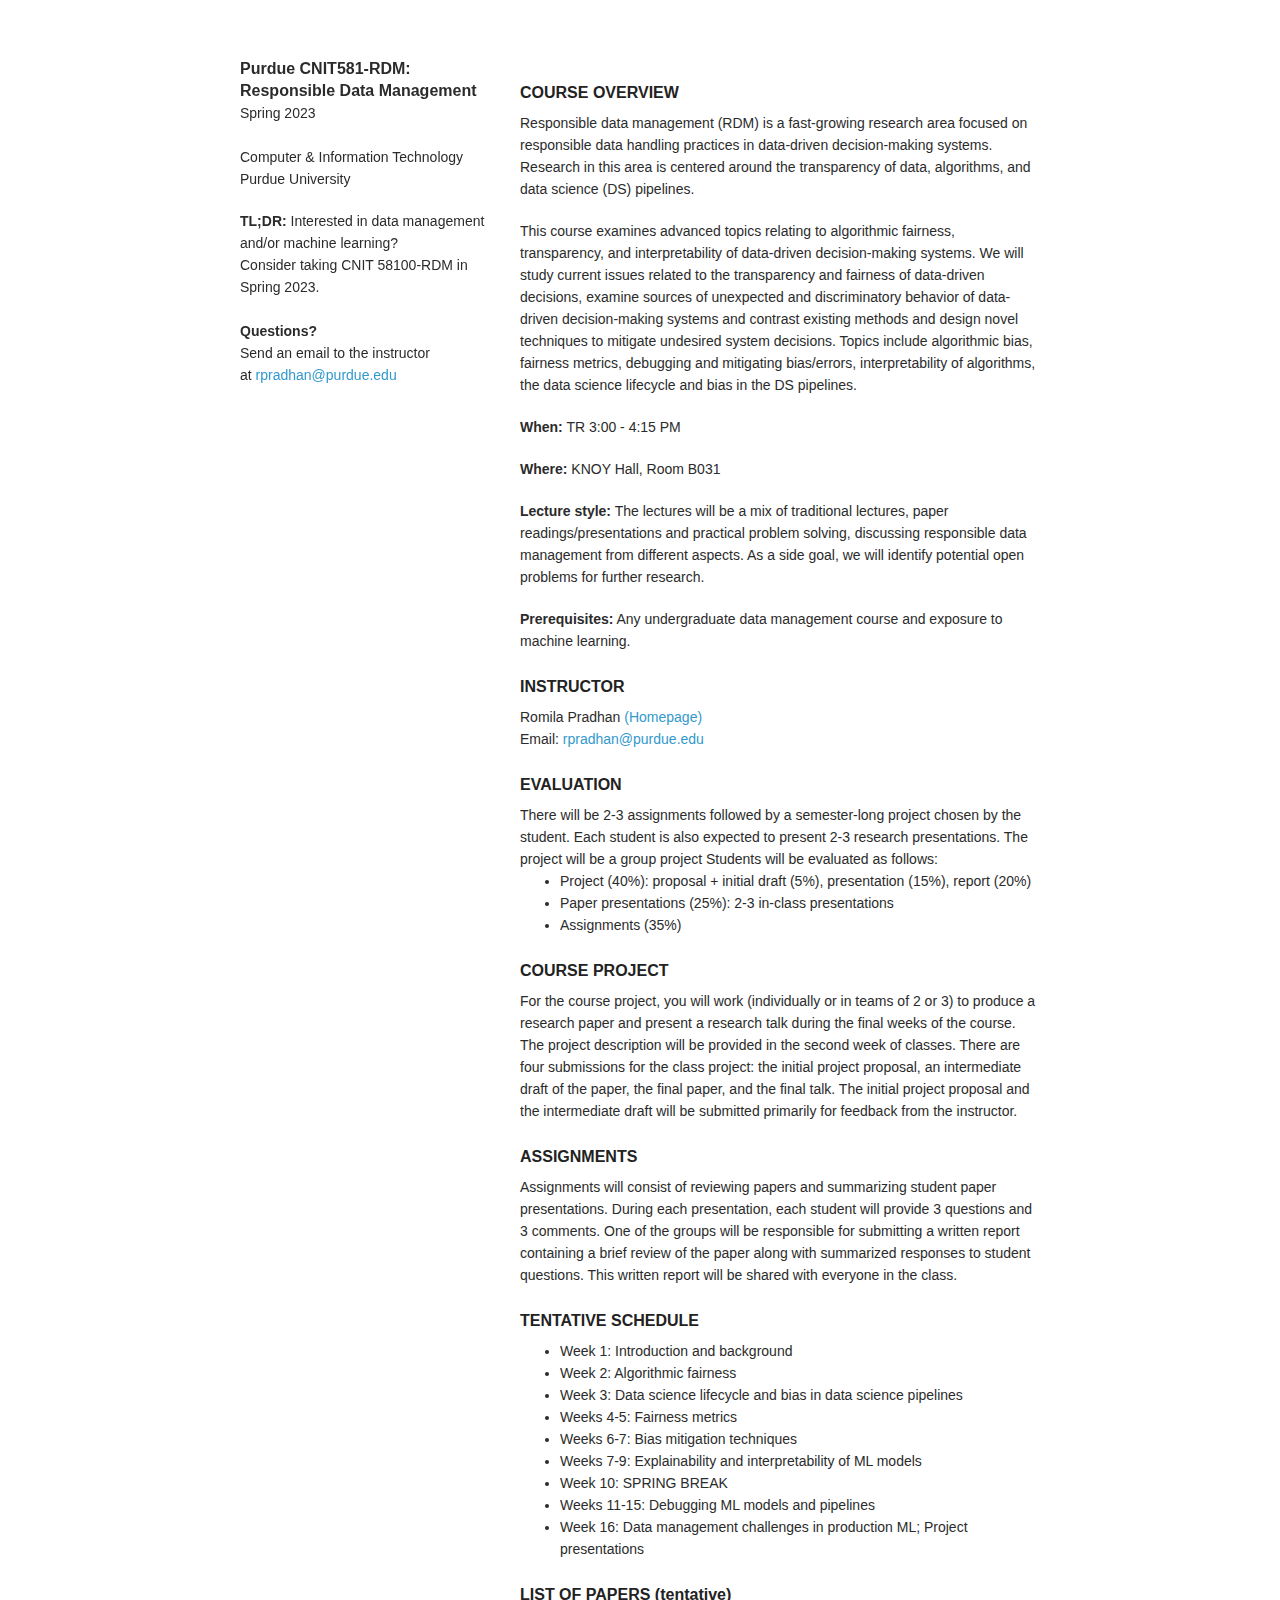
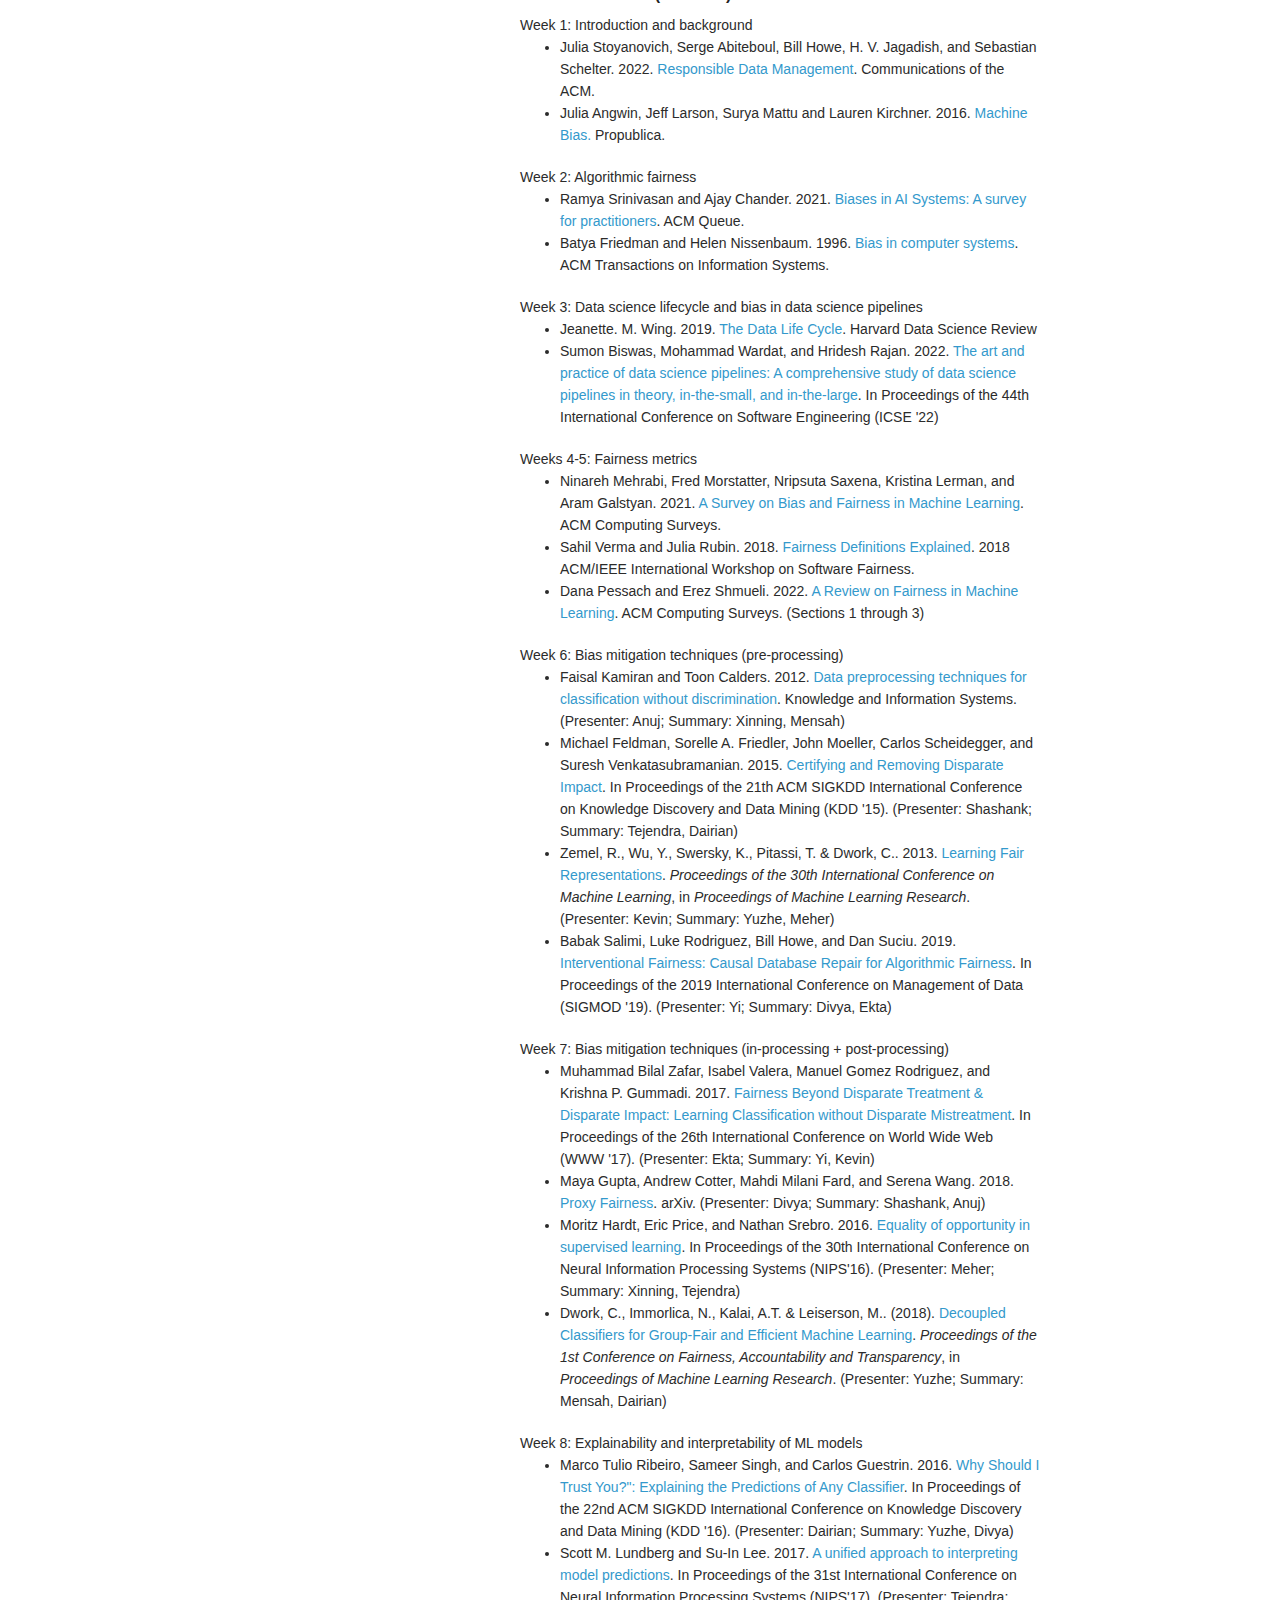
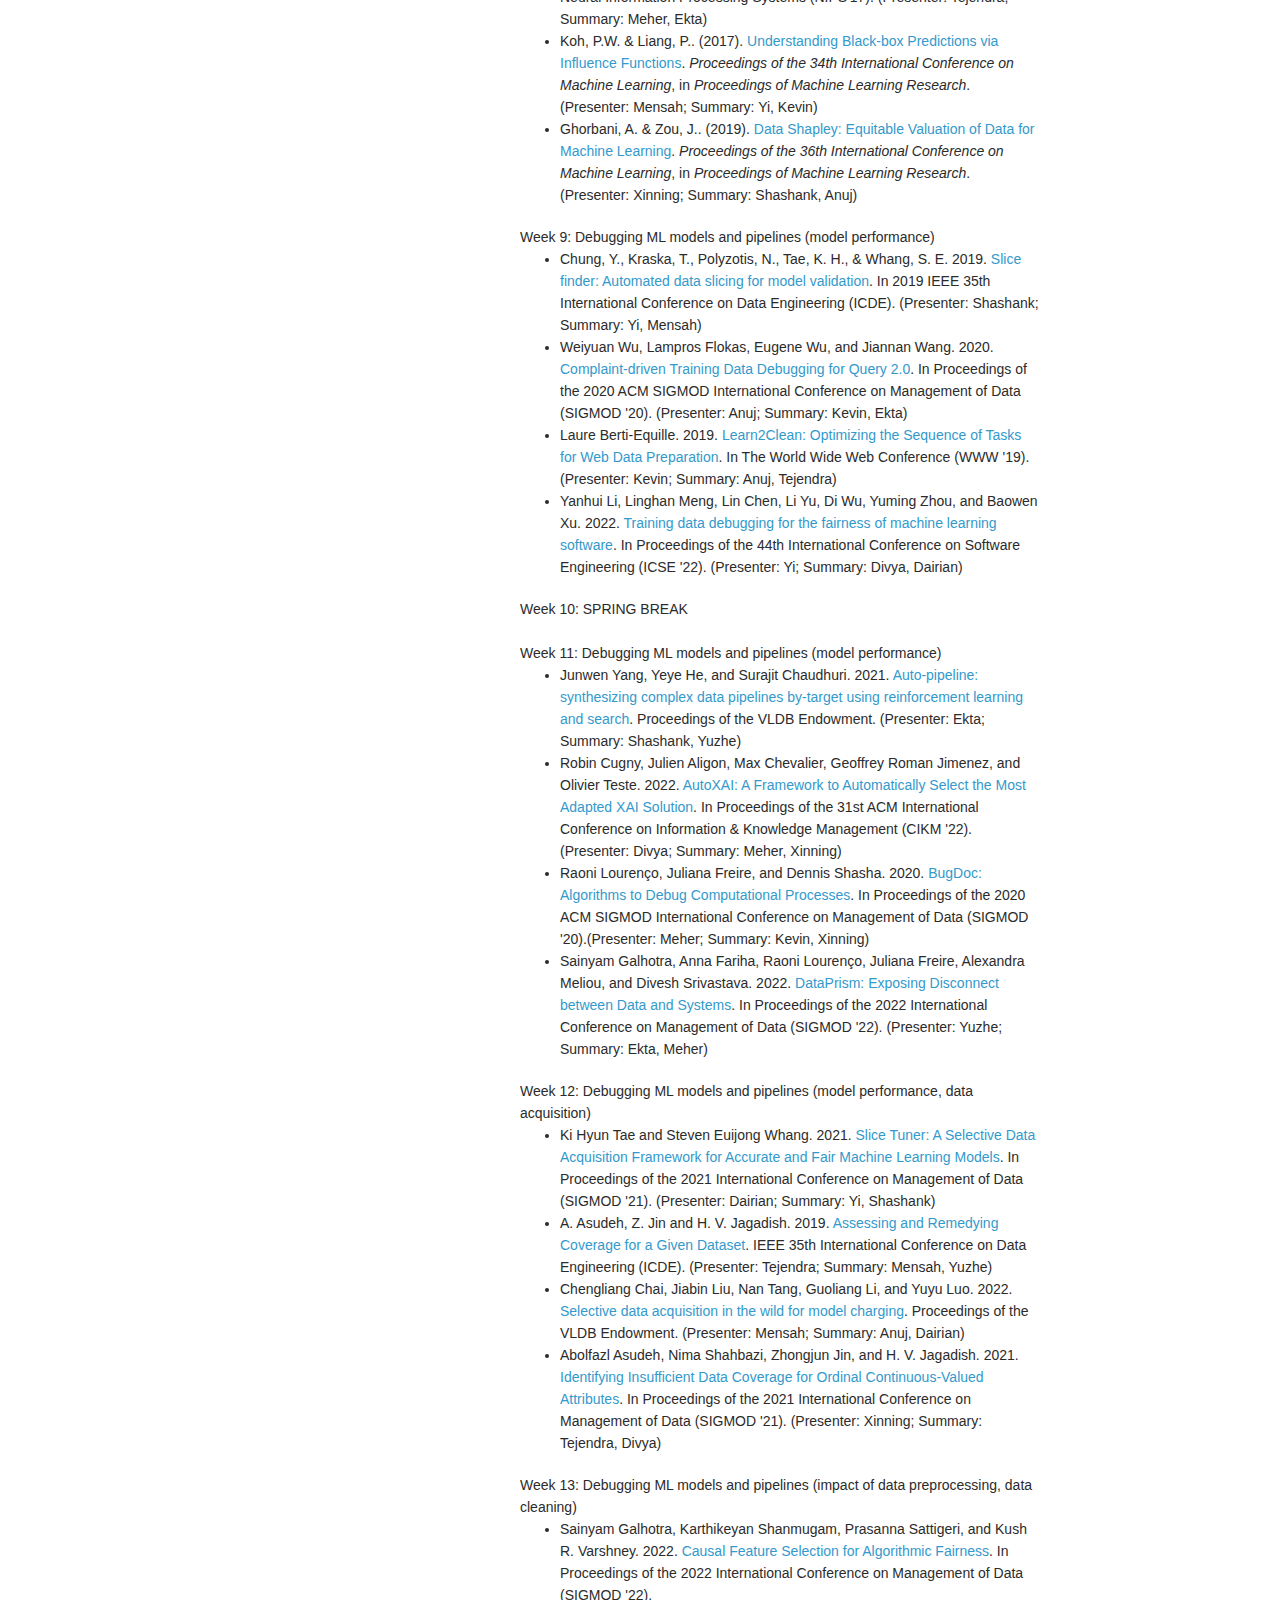
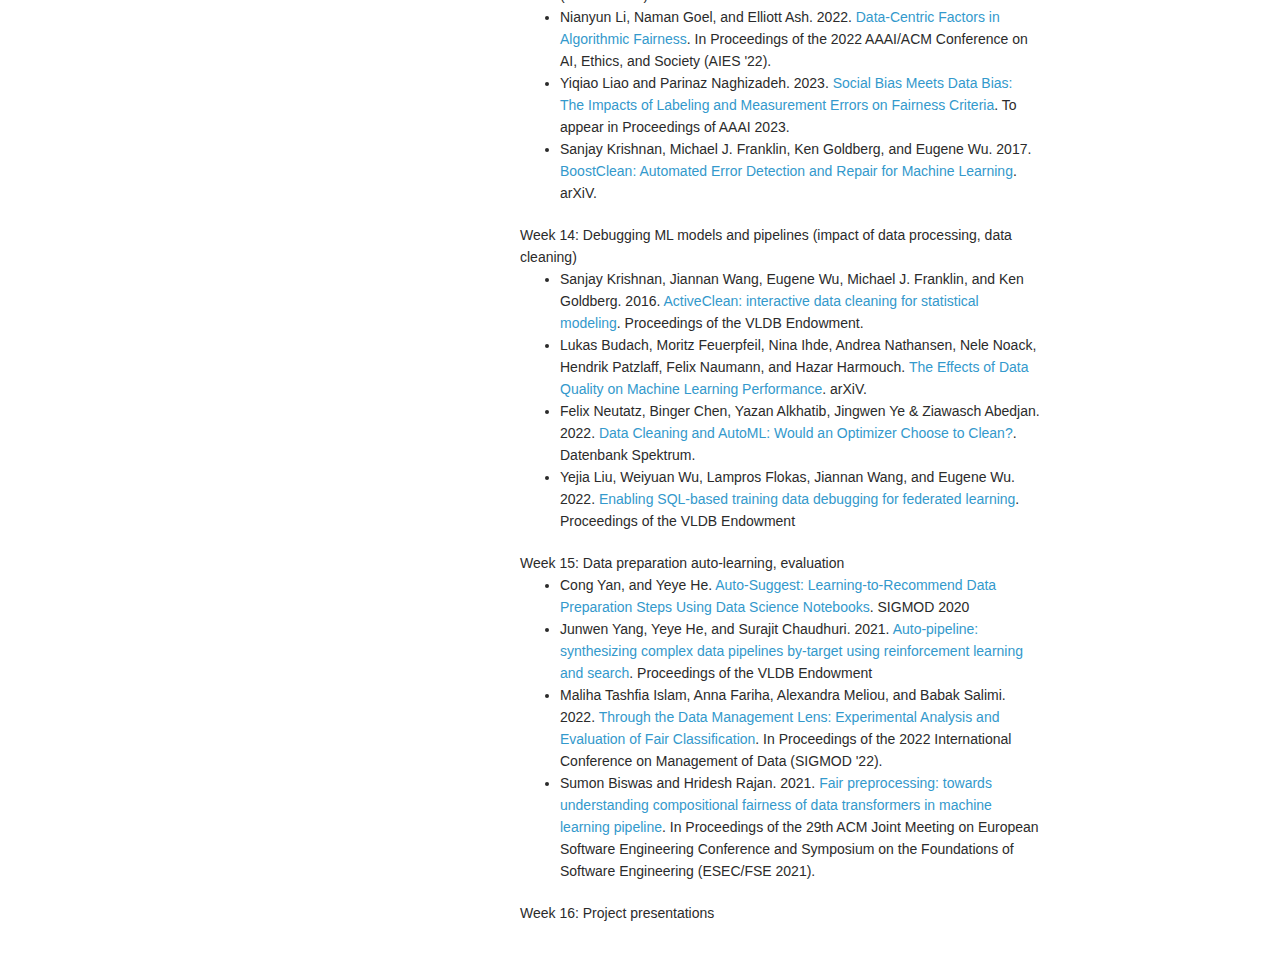
<file: CNIT581RDM.html>
<!doctype html>
<html>
  <head>
    <meta charset="utf-8">
    <meta http-equiv="X-UA-Compatible" content="chrome=1">
    <title>Purdue CNIT581-RDM: Responsible Data Management</title>

    <link rel="stylesheet" href="stylesheets/styles.css">
    <link rel="stylesheet" href="stylesheets/pygment_trac.css">
    <meta name="viewport" content="width=device-width">
    <!--[if lt IE 9]>
    <script src="//html5shiv.googlecode.com/svn/trunk/html5.js"></script>
    <![endif]-->
    <script>
      function toggle(id) {
      var e = document.getElementById(id);
      e.style.display = (e.style.display == 'block') ? 'none' : 'block';
    }
    </script>
    <link rel = "icon" href = "https://www.purdue.edu/purdue/images/favicon.ico" type = "image/x-icon">
    <link rel = "icon" href = "https://www.purdue.edu/purdue/images/favicon.ico" type = "shortcut icon">
  </head>
  <body>
    <div class="wrapper">
      <header>
        <b><font size=3em>Purdue CNIT581-RDM: Responsible Data Management</font></b><br>
        Spring 2023<br>
        <br>
        Computer & Information Technology<br>
        Purdue University<br>
        </p>
        
        <b>TL;DR:</b> Interested in data management and/or machine learning? <br>
        Consider taking CNIT 58100-RDM in Spring 2023. <br>

        <br><b>Questions?</b> 
        <br>Send an email to the instructor 
        <br>at <a href="mailto:">rpradhan@purdue.edu</a>
      </header>

      <section>
        <h2>COURSE OVERVIEW</h2>
        <p>Responsible data management (RDM) is a fast-growing research area focused on responsible data handling practices in data-driven decision-making systems. Research in this area is centered around the transparency of data, algorithms, and data science (DS) pipelines. </p>
 
        <p>This course examines advanced topics relating to algorithmic fairness, transparency, and interpretability of data-driven decision-making systems. We will study current issues related to the transparency and fairness of data-driven decisions, examine sources of unexpected and discriminatory behavior of data-driven decision-making systems and contrast existing methods and design novel techniques to mitigate undesired system decisions. Topics include algorithmic bias, fairness metrics, debugging and mitigating bias/errors, interpretability of algorithms, the data science lifecycle and bias in the DS pipelines.</p>

        <p><b>When:</b> TR 3:00 - 4:15 PM</p> 
        <p><b>Where:</b> KNOY Hall, Room B031</p> 

        <p><b>Lecture style:</b> The lectures will be a mix of traditional lectures, paper readings/presentations and practical problem solving, discussing responsible data management from different aspects. As a side goal, we will identify potential open problems for further research.</p>
        
        <p><b>Prerequisites:</b> Any undergraduate data management course and exposure to machine learning.</p> 

        <div id="instructor">
        <h2>INSTRUCTOR</h2>
        Romila Pradhan<a href="https://romilapradhan.github.io"> (Homepage)</a> 
        <br>Email: <a href="mailto:">rpradhan@purdue.edu</a>

        <div id="evaluation">
        <h2>EVALUATION</h2>
        There will be 2-3 assignments followed by a semester-long project chosen by the student. Each student is also expected to present 2-3 research presentations. The project will be a group project 

        Students will be evaluated as follows: 
        <ul>
          <li> Project (40%): proposal + initial draft (5%), presentation (15%), report (20%)</li>
          <li> Paper presentations (25%): 2-3 in-class presentations</li>
          <li> Assignments (35%)</li>
        </ul>

        <div id="project">
        <h2>COURSE PROJECT</h2>
        For the course project, you will work (individually or in teams of 2 or 3) to produce a research paper and present a research talk during the final weeks of the course. The project description will be provided in the second week of classes.

        There are four submissions for the class project: the initial project proposal, an intermediate draft of the paper, the final paper, and the final talk. The initial project proposal and the intermediate draft will be submitted primarily for feedback from the instructor.

        <div id="assignments">
        <h2>ASSIGNMENTS</h2>
        Assignments will consist of reviewing papers and summarizing student paper presentations. During each presentation, each student will provide 3 questions and 3 comments. One of the groups will be responsible for submitting a written report containing a brief review of the paper along with summarized responses to student questions. This written report will be shared with everyone in the class.

        <div id="schedule">
        <h2>TENTATIVE SCHEDULE</h2>
          <ul>
            <li> Week 1: Introduction and background</li>
            <li> Week 2: Algorithmic fairness</li>
            <li> Week 3: Data science lifecycle and bias in data science pipelines</li>
            <li> Weeks 4-5: Fairness metrics</li>
            <li> Weeks 6-7: Bias mitigation techniques</li>
            <li> Weeks 7-9: Explainability and interpretability of ML models</li>
            <li> Week 10: SPRING BREAK</li>
            <li> Weeks 11-15: Debugging ML models and pipelines </li>
            <li> Week 16: Data management challenges in production ML; Project presentations</li>
          </ul>
        </div>

        <div id="schedule">
        <h2>LIST OF PAPERS (tentative)</h2>
            Week 1: Introduction and background
            <ul>
              <li>Julia Stoyanovich, Serge Abiteboul, Bill Howe, H. V. Jagadish, and Sebastian Schelter. 2022. <a href="https://dl.acm.org/doi/10.1145/3488717">Responsible Data Management</a>. Communications of the ACM.</li>
              <li>Julia Angwin, Jeff Larson, Surya Mattu and Lauren Kirchner. 2016. <a href="https://www.propublica.org/article/machine-bias-risk-assessments-in-criminal-sentencing">Machine Bias.</a> Propublica.</li>
            </ul>

            Week 2: Algorithmic fairness
            <ul>
              <li>Ramya Srinivasan and Ajay Chander. 2021. <a href="https://doi.org/10.1145/3466132.3466134">Biases in AI Systems: A survey for practitioners</a>. ACM Queue.</li>
              <li>Batya Friedman and Helen Nissenbaum. 1996. <a href="https://doi.org/10.1145/230538.230561">Bias in computer systems</a>. ACM Transactions on Information Systems.</li>
            </ul>

            Week 3: Data science lifecycle and bias in data science pipelines
            <ul>
              <li>Jeanette. M. Wing. 2019. <a href="https://doi.org/10.1162/99608f92.e26845b4">The Data Life Cycle</a>. Harvard Data Science Review</li>
              <li>Sumon Biswas, Mohammad Wardat, and Hridesh Rajan. 2022. <a href="https://doi.org/10.1145/3510003.3510057">The art and practice of data science pipelines: A comprehensive study of data science pipelines in theory, in-the-small, and in-the-large</a>. In Proceedings of the 44th International Conference on Software Engineering (ICSE '22)</li>
            </ul>

            Weeks 4-5: Fairness metrics
            <ul>
              <li>Ninareh Mehrabi, Fred Morstatter, Nripsuta Saxena, Kristina Lerman, and Aram Galstyan. 2021. <a href="https://doi.org/10.1145/3457607">A Survey on Bias and Fairness in Machine Learning</a>. ACM Computing Surveys.</li>
              <li>Sahil Verma and Julia Rubin. 2018. <a href="https://fairware.cs.umass.edu/papers/Verma.pdf">Fairness Definitions Explained</a>. 2018 ACM/IEEE International Workshop on Software Fairness.</li>
              <li>Dana Pessach and Erez Shmueli. 2022. <a href="https://doi.org/10.1145/3494672">A Review on Fairness in Machine Learning</a>. ACM Computing Surveys. (Sections 1 through 3)</li>
            </ul>
           
            Week 6: Bias mitigation techniques (pre-processing)
            <ul>
              <li>Faisal Kamiran and Toon Calders. 2012. <a href="https://doi.org/10.1007/s10115-011-0463-8">Data preprocessing techniques for classification without discrimination</a>. Knowledge and Information Systems. (Presenter: Anuj;  Summary: Xinning, Mensah)</li>
              <li>Michael Feldman, Sorelle A. Friedler, John Moeller, Carlos Scheidegger, and Suresh Venkatasubramanian. 2015. <a href="https://doi.org/10.1145/2783258.2783311">Certifying and Removing Disparate Impact</a>. In Proceedings of the 21th ACM SIGKDD International Conference on Knowledge Discovery and Data Mining (KDD '15). (Presenter: Shashank; Summary: Tejendra, Dairian)</li>
              <li>Zemel, R., Wu, Y., Swersky, K., Pitassi, T. &amp; Dwork, C.. 2013. <a href="https://proceedings.mlr.press/v28/zemel13.html">Learning Fair Representations</a>. <i>Proceedings of the 30th International Conference on Machine Learning</i>, in <i>Proceedings of Machine Learning Research</i>. (Presenter: Kevin;  Summary: Yuzhe, Meher) </li>
              <li>Babak Salimi, Luke Rodriguez, Bill Howe, and Dan Suciu. 2019. <a href="https://doi.org/10.1145/3299869.3319901">Interventional Fairness: Causal Database Repair for Algorithmic Fairness</a>. In Proceedings of the 2019 International Conference on Management of Data (SIGMOD '19). (Presenter: Yi; Summary: Divya, Ekta)</li>
            </ul>

            Week 7: Bias mitigation techniques (in-processing + post-processing)
            <ul>
              <li><!--in-processing-->Muhammad Bilal Zafar, Isabel Valera, Manuel Gomez Rodriguez, and Krishna P. Gummadi. 2017. <a href="https://doi.org/10.1145/3038912.3052660">Fairness Beyond Disparate Treatment &amp; Disparate Impact: Learning Classification without Disparate Mistreatment</a>. In Proceedings of the 26th International Conference on World Wide Web (WWW '17). (Presenter: Ekta; Summary: Yi, Kevin)</li>
              <li><!--in-processing-->Maya Gupta, Andrew Cotter, Mahdi Milani Fard, and Serena Wang. 2018. <a href="https://arxiv.org/pdf/1806.11212.pdf">Proxy Fairness</a>. arXiv. (Presenter: Divya; Summary: Shashank, Anuj)</li> 
              <!-- sensitive attribute unknown in proxy fairness above -->
              <li><!--post-processing-->Moritz Hardt, Eric Price, and Nathan Srebro. 2016. <a href="https://papers.nips.cc/paper/2016/hash/9d2682367c3935defcb1f9e247a97c0d-Abstract.html">Equality of opportunity in supervised learning</a>. In Proceedings of the 30th International Conference on Neural Information Processing Systems (NIPS'16). (Presenter: Meher; Summary: Xinning, Tejendra)</li>
              <li><!--post-processing-->Dwork, C., Immorlica, N., Kalai, A.T. &amp; Leiserson, M.. (2018). <a href="https://proceedings.mlr.press/v81/dwork18a.html">Decoupled Classifiers for Group-Fair and Efficient Machine Learning</a>. <i>Proceedings of the 1st Conference on Fairness, Accountability and Transparency</i>, in <i>Proceedings of Machine Learning Research</i>. (Presenter: Yuzhe; Summary: Mensah, Dairian)</li>
            </ul>

            Week 8: Explainability and interpretability of ML models
            <ul>
              <li>Marco Tulio Ribeiro, Sameer Singh, and Carlos Guestrin. 2016. <a href="https://doi.org/10.1145/2939672.2939778">Why Should I Trust You?": Explaining the Predictions of Any Classifier</a>. In Proceedings of the 22nd ACM SIGKDD International Conference on Knowledge Discovery and Data Mining (KDD '16). (Presenter: Dairian; Summary: Yuzhe, Divya)</li>
              <li>Scott M. Lundberg and Su-In Lee. 2017. <a href="https://proceedings.neurips.cc/paper/2017/file/8a20a8621978632d76c43dfd28b67767-Paper.pdf">A unified approach to interpreting model predictions</a>. In Proceedings of the 31st International Conference on Neural Information Processing Systems (NIPS'17). (Presenter: Tejendra;  Summary: Meher, Ekta)</li>
              <li>Koh, P.W. &amp; Liang, P.. (2017). <a href="https://proceedings.mlr.press/v70/koh17a.html">Understanding Black-box Predictions via Influence Functions</a>. <i>Proceedings of the 34th International Conference on Machine Learning</i>, in <i>Proceedings of Machine Learning Research</i>. (Presenter: Mensah;  Summary: Yi, Kevin)</li>
              <li>Ghorbani, A. &amp; Zou, J.. (2019). <a href="https://proceedings.mlr.press/v97/ghorbani19c.html">Data Shapley: Equitable Valuation of Data for Machine Learning</a>. <i>Proceedings of the 36th International Conference on Machine Learning</i>, in <i>Proceedings of Machine Learning Research</i>. (Presenter: Xinning;  Summary: Shashank, Anuj)</li>
            </ul>

            <!-- Week 9: Explainability and interpretability of ML models (data-based)
            <ul>
              <li>Sainyam Galhotra, Romila Pradhan, and Babak Salimi. 2021. <a href="https://doi.org/10.1145/3448016.3458455">Explaining Black-Box Algorithms Using Probabilistic Contrastive Counterfactuals</a>. In Proceedings of the 2021 International Conference on Management of Data (SIGMOD '21).</li>
              <li>Romila Pradhan, Jiongli Zhu, Boris Glavic, and Babak Salimi. 2022. <a href="https://doi.org/10.1145/3514221.3517886">Interpretable Data-Based Explanations for Fairness Debugging</a>. In Proceedings of the 2022 International Conference on Management of Data (SIGMOD '22).</li>
              <-- Paper proposals on Thursday -->
            </ul>
 
            Week 9: Debugging ML models and pipelines (model performance)
            <ul>
              <li>Chung, Y., Kraska, T., Polyzotis, N., Tae, K. H., & Whang, S. E. 2019. <a href="https://research.google/pubs/pub47966/">Slice finder: Automated data slicing for model validation</a>. In 2019 IEEE 35th International Conference on Data Engineering (ICDE). (Presenter: Shashank; Summary: Yi, Mensah)</li>
              <li>Weiyuan Wu, Lampros Flokas, Eugene Wu, and Jiannan Wang. 2020. <a href="https://doi.org/10.1145/3318464.3389696">Complaint-driven Training Data Debugging for Query 2.0</a>. In Proceedings of the 2020 ACM SIGMOD International Conference on Management of Data (SIGMOD '20). (Presenter: Anuj; Summary: Kevin, Ekta)</li>
              <!-- <li>DiffML: End-to-end Differentiable ML Pipelines</li> -->
              <li>Laure Berti-Equille. 2019. <a href="https://doi.org/10.1145/3308558.3313602">Learn2Clean: Optimizing the Sequence of Tasks for Web Data Preparation</a>. In The World Wide Web Conference (WWW '19). (Presenter: Kevin; Summary: Anuj, Tejendra)</li>
              <li>Yanhui Li, Linghan Meng, Lin Chen, Li Yu, Di Wu, Yuming Zhou, and Baowen Xu. 2022. <a href="https://doi.org/10.1145/3510003.3510091">Training data debugging for the fairness of machine learning software</a>. In Proceedings of the 44th International Conference on Software Engineering (ICSE '22). (Presenter: Yi; Summary: Divya, Dairian)</li>
            </ul>

            Week 10: SPRING BREAK<br><br>
                        
            Week 11: Debugging ML models and pipelines (model performance)
            <ul>
              <li>Junwen Yang, Yeye He, and Surajit Chaudhuri. 2021. <a href="https://doi.org/10.14778/3476249.3476303">Auto-pipeline: synthesizing complex data pipelines by-target using reinforcement learning and search</a>. Proceedings of the VLDB Endowment. (Presenter: Ekta; Summary: Shashank, Yuzhe)</li>
              <li>Robin Cugny, Julien Aligon, Max Chevalier, Geoffrey Roman Jimenez, and Olivier Teste. 2022. <a href="https://doi.org/10.1145/3511808.3557247">AutoXAI: A Framework to Automatically Select the Most Adapted XAI Solution</a>. In Proceedings of the 31st ACM International Conference on Information &amp; Knowledge Management (CIKM '22). (Presenter: Divya; Summary: Meher, Xinning)</li>
              <li>Raoni Lourenço, Juliana Freire, and Dennis Shasha. 2020. <a href="https://doi.org/10.1145/3318464.3389763">BugDoc: Algorithms to Debug Computational Processes</a>. In Proceedings of the 2020 ACM SIGMOD International Conference on Management of Data (SIGMOD '20).(Presenter: Meher; Summary: Kevin, Xinning) </li>
              <li>Sainyam Galhotra, Anna Fariha, Raoni Lourenço, Juliana Freire, Alexandra Meliou, and Divesh Srivastava. 2022. <a href="https://doi.org/10.1145/3514221.3517864">DataPrism: Exposing Disconnect between Data and Systems</a>. In Proceedings of the 2022 International Conference on Management of Data (SIGMOD '22). (Presenter: Yuzhe; Summary: Ekta, Meher)</li>
            </ul>

            Week 12: Debugging ML models and pipelines (model performance, data acquisition)
            <ul>
              <li>Ki Hyun Tae and Steven Euijong Whang. 2021. <a href="https://doi.org/10.1145/3448016.3452792">Slice Tuner: A Selective Data Acquisition Framework for Accurate and Fair Machine Learning Models</a>. In Proceedings of the 2021 International Conference on Management of Data (SIGMOD '21). (Presenter: Dairian; Summary: Yi, Shashank)</li>
              <li>A. Asudeh, Z. Jin and H. V. Jagadish. 2019. <a href="https://doi.org/10.1109/ICDE.2019.00056.">Assessing and Remedying Coverage for a Given Dataset</a>. IEEE 35th International Conference on Data Engineering (ICDE). (Presenter: Tejendra; Summary: Mensah, Yuzhe)</li>
              <li>Chengliang Chai, Jiabin Liu, Nan Tang, Guoliang Li, and Yuyu Luo. 2022. <a href="https://doi.org/10.14778/3523210.3523223">Selective data acquisition in the wild for model charging</a>. Proceedings of the VLDB Endowment. (Presenter: Mensah; Summary: Anuj, Dairian)</li>
              <li>Abolfazl Asudeh, Nima Shahbazi, Zhongjun Jin, and H. V. Jagadish. 2021. <a href="https://www.cs.uic.edu/~indexlab/assets/cov21.pdf">Identifying Insufficient Data Coverage for Ordinal Continuous-Valued Attributes</a>. In Proceedings of the 2021 International Conference on Management of Data (SIGMOD '21). (Presenter: Xinning; Summary: Tejendra, Divya)</li>
            </ul>

            Week 13: Debugging ML models and pipelines (impact of data preprocessing, data cleaning)
            <ul>
              <li>Sainyam Galhotra, Karthikeyan Shanmugam, Prasanna Sattigeri, and Kush R. Varshney. 2022. <a href="https://doi.org/10.1145/3514221.3517909">Causal Feature Selection for Algorithmic Fairness</a>. In Proceedings of the 2022 International Conference on Management of Data (SIGMOD '22).</li>
              <li>Nianyun Li, Naman Goel, and Elliott Ash. 2022. <a href="https://doi.org/10.1145/3514094.3534147">Data-Centric Factors in Algorithmic Fairness</a>. In Proceedings of the 2022 AAAI/ACM Conference on AI, Ethics, and Society (AIES '22).</li>
              <li>Yiqiao Liao and Parinaz Naghizadeh. 2023. <a href="https://arxiv.org/pdf/2206.00137.pdf">Social Bias Meets Data Bias: The Impacts of Labeling and Measurement Errors on Fairness Criteria</a>. To appear in Proceedings of AAAI 2023.</li>
              <li>Sanjay Krishnan, Michael J. Franklin, Ken Goldberg, and Eugene Wu. 2017. <a href="https://arxiv.org/pdf/1711.01299.pdf">BoostClean: Automated Error Detection and Repair for Machine Learning</a>. arXiV.</li>
            </ul>

            Week 14: Debugging ML models and pipelines (impact of data processing, data cleaning)
            <ul>
              <li>Sanjay Krishnan, Jiannan Wang, Eugene Wu, Michael J. Franklin, and Ken Goldberg. 2016. <a href="https://doi.org/10.14778/2994509.2994514">ActiveClean: interactive data cleaning for statistical modeling</a>. Proceedings of the VLDB Endowment.</li>
              <li>Lukas Budach, Moritz Feuerpfeil, Nina Ihde, Andrea Nathansen, Nele Noack, Hendrik Patzlaff, Felix Naumann, and Hazar Harmouch. <a href="https://arxiv.org/pdf/2207.14529.pdf">The Effects of Data Quality on Machine Learning Performance</a>. arXiV.</li>
              <li>Felix Neutatz, Binger Chen, Yazan Alkhatib, Jingwen Ye & Ziawasch Abedjan. 2022. <a href="https://doi.org/10.1007/s13222-022-00413-2">Data Cleaning and AutoML: Would an Optimizer Choose to Clean?</a>. Datenbank Spektrum. </li>
              <li>Yejia Liu, Weiyuan Wu, Lampros Flokas, Jiannan Wang, and Eugene Wu. 2022. <a href="https://dl.acm.org/doi/pdf/10.14778/3494124.3494125">Enabling SQL-based training data debugging for federated learning</a>. Proceedings of the VLDB Endowment</li>
            </ul>

            Week 15: Data preparation auto-learning, evaluation
            <ul>
              <li>Cong Yan, and Yeye He. <a href="https://congyan.org/JupyterNotebooks.pdf">Auto-Suggest: Learning-to-Recommend Data Preparation Steps Using Data Science Notebooks</a>. SIGMOD 2020</li>
              <li>Junwen Yang, Yeye He, and Surajit Chaudhuri. 2021. <a href="http://vldb.org/pvldb/vol14/p2563-he.pdf">Auto-pipeline: synthesizing complex data pipelines by-target using reinforcement learning and search</a>. Proceedings of the VLDB Endowment</li>
              <li>Maliha Tashfia Islam, Anna Fariha, Alexandra Meliou, and Babak Salimi. 2022. <a href="https://doi.org/10.1145/3514221.3517841">Through the Data Management Lens: Experimental Analysis and Evaluation of Fair Classification</a>. In Proceedings of the 2022 International Conference on Management of Data (SIGMOD '22).</li>
              <li>Sumon Biswas and Hridesh Rajan. 2021. <a href="https://doi.org/10.1145/3468264.3468536">Fair preprocessing: towards understanding compositional fairness of data transformers in machine learning pipeline</a>. In Proceedings of the 29th ACM Joint Meeting on European Software Engineering Conference and Symposium on the Foundations of Software Engineering (ESEC/FSE 2021).</li>
              
              <!-- <li>Steven Euijong Whang, Yuji Roh, Hwanjun Song & Jae-Gil Lee. 2023. <a href="https://doi.org/10.1007/s00778-022-00775-9">Data Collection and Quality Challenges in Deep Learning: A Data-Centric AI Perspective</a>. The VLDB Journal.</li>
              <li>Y. Roh, G. Heo and S. E. Whang. 2021. <a href="https://ieeexplore.ieee.org/document/8862913">A Survey on Data Collection for Machine Learning: A Big Data - AI Integration Perspective</a>. IEEE Transactions on Knowledge and Data Engineering.</li>
              <li>Neoklis Polyzotis, Sudip Roy, Steven Euijong Whang, and Martin Zinkevich. 2017. <a href="https://doi.org/10.1145/3035918.3054782">Data Management Challenges in Production Machine Learning</a>. In Proceedings of the 2017 ACM International Conference on Management of Data (SIGMOD '17).</li> -->
            </ul>

            Week 16: Project presentations
        </div>
  </body>
</html>
</file>
<file: stylesheets/styles.css>
body {
  background-color: #fff;
  padding:50px;
  font: 14px "Segoe UI", Roboto, Oxygen, Ubuntu, Cantarell, "Fira Sans", "Droid Sans", "Helvetica Neue", Arial, sans-serif, "Apple Color Emoji", "Segoe UI Emoji", "Segoe UI Symbol";
  color:#2b2b2b;
  font-weight:400;
  line-height: 22px;
}

h1, h2, h3, h4, h5, h6 {
  color:#222;
  margin:0 0 20px;
}

p, ul, ol, table, pre, dl {
  margin:0 0 20px;
}

h1{
  margin-top:0em
}

h2, h3 {
  margin-top:1.5em;
  margin-bottom: 0.5em;
}

h1, h2 {
  font-size:16px;
  font-weight: 700;
}

h3, h4, h5, h6 {
  color:#494949;
  font-weight: 500;
}

a {
  color:#39c;
  text-decoration:none;
}

a:hover {
  color:#069;
}

a small {
  font-size:11px;
  color:#777;
  margin-top:-0.3em;
  display:block;
}

a:hover small {
  color:#777;
}

.wrapper {
  width:800px;
  margin:0 auto;
}

blockquote {
  border-left:1px solid #e5e5e5;
  margin:0;
  padding:0 0 0 20px;
  font-style:italic;
}

code, pre {
  font-family:Monaco, Bitstream Vera Sans Mono, Lucida Console, Terminal, Consolas, Liberation Mono, DejaVu Sans Mono, Courier New, monospace;
  color:#333;
}

pre {
  padding:8px 15px;
  background: #f8f8f8;
  border-radius:5px;
  border:1px solid #e5e5e5;
  overflow-x: auto;
}

table {
  width:100%;
  border-collapse:collapse;
}

th, td {
  text-align:left;
  padding:5px 10px;
  border-bottom:1px solid #e5e5e5;
}

dt {
  color:#444;
  font-weight:500;
}

th {
  color:#444;
}

img {
  max-width:100%;
}

header {
  width:270px;
  float:left;
  position:fixed;
  -webkit-font-smoothing:subpixel-antialiased;
}

header ul {
  list-style:none;
  height:40px;
  padding:0;
  background: #f4f4f4;
  border-radius:5px;
  border:1px solid #e0e0e0;
  width:200px;
}

header li {
  width:90px;
  float:left;
  border-right:1px solid #e0e0e0;
  height:40px;
}

header li:first-child a {
  border-radius:5px 0 0 5px;
}

header li:last-child a {
  border-radius:0 5px 5px 0;
}

header ul a {
  line-height:1;
  font-size:11px;
  color:#999;
  display:block;
  text-align:center;
  padding-top:10px;
  height:34px;
}

header ul a:hover {
  color:#999;
}

header ul a:active {
  background-color:#f0f0f0;
}

strong {
  color:#222;
  font-weight:500;
}

header ul li + li{
  border-right:none;
  width:89px;
}

header ul a strong {
  font-size:14px;
  display:block;
  color:#222;
}

section {
  width:520px;
  float:right;
  padding-bottom:50px;
}

small {
  font-size:11px;
}

hr {
  border:0;
  background:#e5e5e5;
  height:1px;
  margin:0 0 20px;
}

footer {
  width:270px;
  float:left;
  position:fixed;
  bottom:50px;
  -webkit-font-smoothing:subpixel-antialiased;
}

@media print, screen and (max-width: 960px) {

  div.wrapper {
    width:auto;
    margin:0;
  }

  header, section, footer {
    float:none;
    position:static;
    width:auto;
  }

  header {
    padding-right:320px;
  }

  section {
    border:1px solid #e5e5e5;
    border-width:1px 0;
    padding:20px 0;
    margin:0 0 20px;
  }

  header a small {
    display:inline;
  }

  header ul {
    position:absolute;
    right:50px;
    top:52px;
  }
}

@media print, screen and (max-width: 720px) {
  body {
    word-wrap:break-word;
  }

  header {
    padding:0;
  }

  header ul, header p.view {
    position:static;
  }

  pre, code {
    word-wrap:normal;
  }
}

@media print, screen and (max-width: 480px) {
  body {
    padding:15px;
  }

  header ul {
    width:99%;
  }

  header li, header ul li + li + li {
    width:33%;
  }
}

@media print {
  body {
    padding:0.4in;
    font-size:12pt;
    color:#444;
  }
}

social  {
  border-top:1px solid #e8e8e8;
  margin-top:50px;
  padding-top:20px
}

contacticon {
  display:block;
  font-size:60px;
  margin:10px
}
</file>
<file: stylesheets/pygment_trac.css>
.highlight  { background: #ffffff; }
.highlight .c { color: #999988; font-style: italic } /* Comment */
.highlight .err { color: #a61717; background-color: #e3d2d2 } /* Error */
.highlight .k { font-weight: bold } /* Keyword */
.highlight .o { font-weight: bold } /* Operator */
.highlight .cm { color: #999988; font-style: italic } /* Comment.Multiline */
.highlight .cp { color: #999999; font-weight: bold } /* Comment.Preproc */
.highlight .c1 { color: #999988; font-style: italic } /* Comment.Single */
.highlight .cs { color: #999999; font-weight: bold; font-style: italic } /* Comment.Special */
.highlight .gd { color: #000000; background-color: #ffdddd } /* Generic.Deleted */
.highlight .gd .x { color: #000000; background-color: #ffaaaa } /* Generic.Deleted.Specific */
.highlight .ge { font-style: italic } /* Generic.Emph */
.highlight .gr { color: #aa0000 } /* Generic.Error */
.highlight .gh { color: #999999 } /* Generic.Heading */
.highlight .gi { color: #000000; background-color: #ddffdd } /* Generic.Inserted */
.highlight .gi .x { color: #000000; background-color: #aaffaa } /* Generic.Inserted.Specific */
.highlight .go { color: #888888 } /* Generic.Output */
.highlight .gp { color: #555555 } /* Generic.Prompt */
.highlight .gs { font-weight: bold } /* Generic.Strong */
.highlight .gu { color: #800080; font-weight: bold; } /* Generic.Subheading */
.highlight .gt { color: #aa0000 } /* Generic.Traceback */
.highlight .kc { font-weight: bold } /* Keyword.Constant */
.highlight .kd { font-weight: bold } /* Keyword.Declaration */
.highlight .kn { font-weight: bold } /* Keyword.Namespace */
.highlight .kp { font-weight: bold } /* Keyword.Pseudo */
.highlight .kr { font-weight: bold } /* Keyword.Reserved */
.highlight .kt { color: #445588; font-weight: bold } /* Keyword.Type */
.highlight .m { color: #009999 } /* Literal.Number */
.highlight .s { color: #d14 } /* Literal.String */
.highlight .na { color: #008080 } /* Name.Attribute */
.highlight .nb { color: #0086B3 } /* Name.Builtin */
.highlight .nc { color: #445588; font-weight: bold } /* Name.Class */
.highlight .no { color: #008080 } /* Name.Constant */
.highlight .ni { color: #800080 } /* Name.Entity */
.highlight .ne { color: #990000; font-weight: bold } /* Name.Exception */
.highlight .nf { color: #990000; font-weight: bold } /* Name.Function */
.highlight .nn { color: #555555 } /* Name.Namespace */
.highlight .nt { color: #000080 } /* Name.Tag */
.highlight .nv { color: #008080 } /* Name.Variable */
.highlight .ow { font-weight: bold } /* Operator.Word */
.highlight .w { color: #bbbbbb } /* Text.Whitespace */
.highlight .mf { color: #009999 } /* Literal.Number.Float */
.highlight .mh { color: #009999 } /* Literal.Number.Hex */
.highlight .mi { color: #009999 } /* Literal.Number.Integer */
.highlight .mo { color: #009999 } /* Literal.Number.Oct */
.highlight .sb { color: #d14 } /* Literal.String.Backtick */
.highlight .sc { color: #d14 } /* Literal.String.Char */
.highlight .sd { color: #d14 } /* Literal.String.Doc */
.highlight .s2 { color: #d14 } /* Literal.String.Double */
.highlight .se { color: #d14 } /* Literal.String.Escape */
.highlight .sh { color: #d14 } /* Literal.String.Heredoc */
.highlight .si { color: #d14 } /* Literal.String.Interpol */
.highlight .sx { color: #d14 } /* Literal.String.Other */
.highlight .sr { color: #009926 } /* Literal.String.Regex */
.highlight .s1 { color: #d14 } /* Literal.String.Single */
.highlight .ss { color: #990073 } /* Literal.String.Symbol */
.highlight .bp { color: #999999 } /* Name.Builtin.Pseudo */
.highlight .vc { color: #008080 } /* Name.Variable.Class */
.highlight .vg { color: #008080 } /* Name.Variable.Global */
.highlight .vi { color: #008080 } /* Name.Variable.Instance */
.highlight .il { color: #009999 } /* Literal.Number.Integer.Long */

.type-csharp .highlight .k { color: #0000FF }
.type-csharp .highlight .kt { color: #0000FF }
.type-csharp .highlight .nf { color: #000000; font-weight: normal }
.type-csharp .highlight .nc { color: #2B91AF }
.type-csharp .highlight .nn { color: #000000 }
.type-csharp .highlight .s { color: #A31515 }
.type-csharp .highlight .sc { color: #A31515 }
</file>
